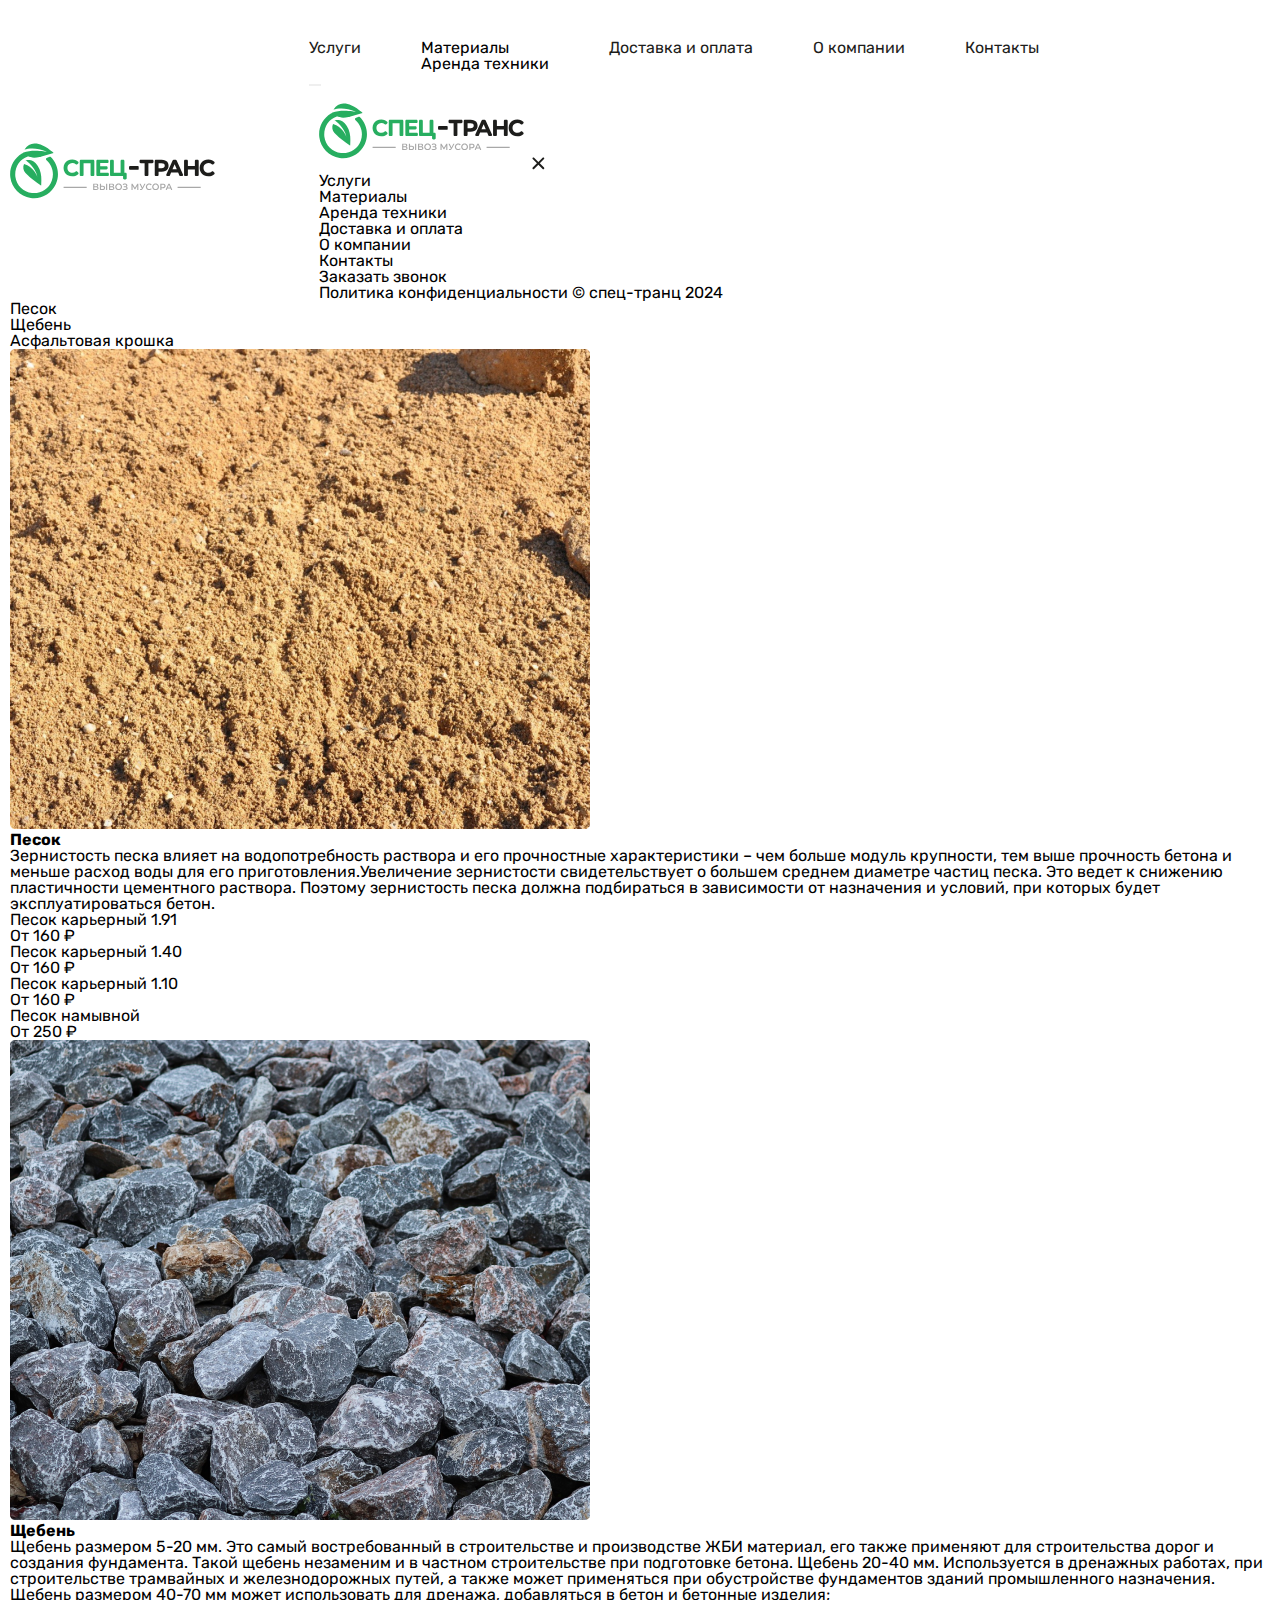
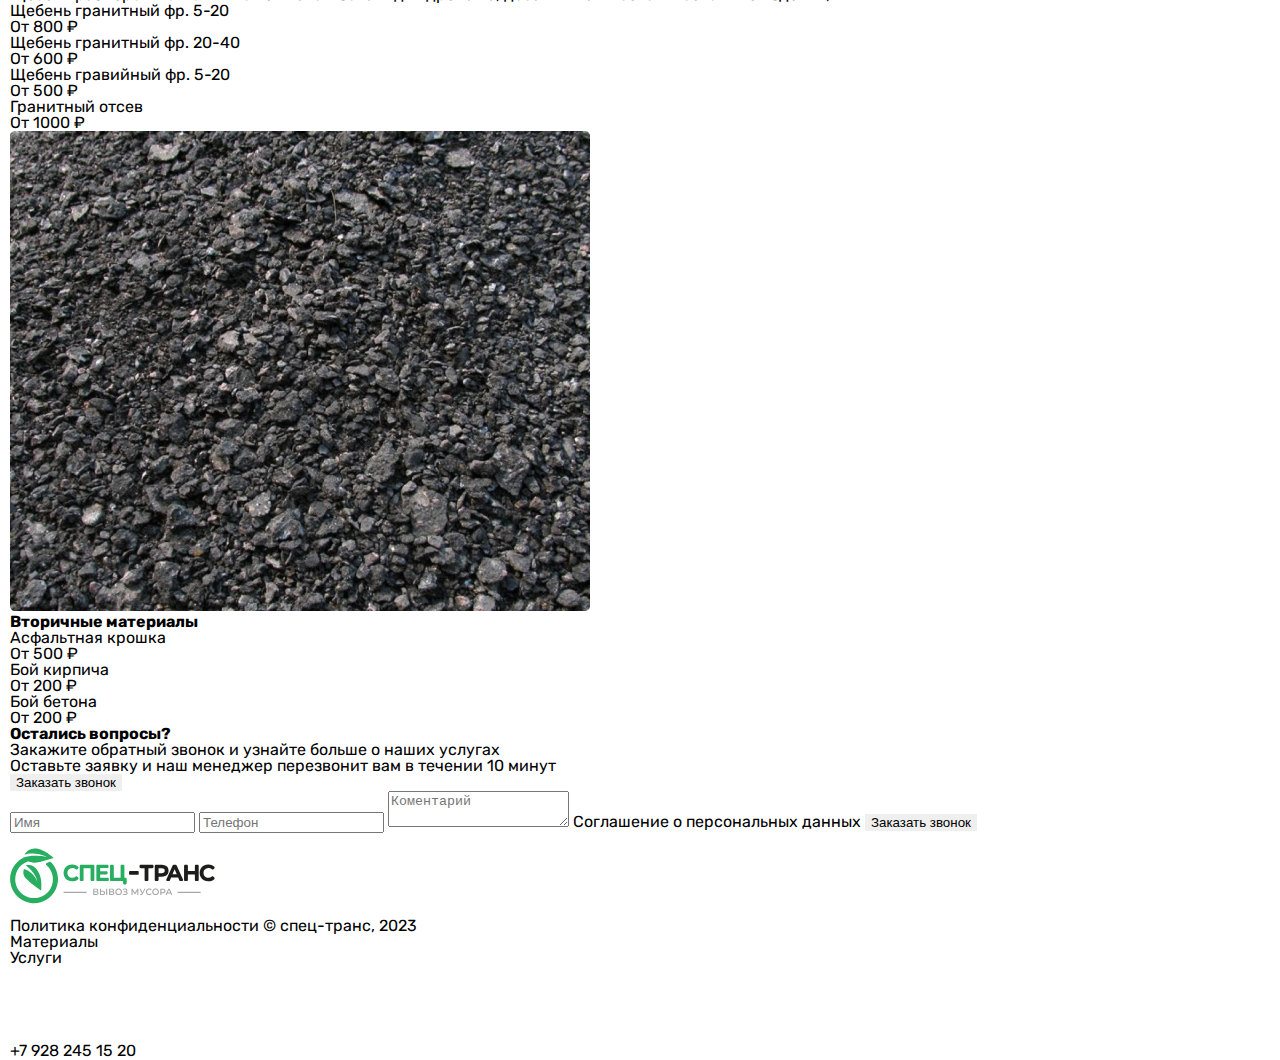
<file: material.html>
<!DOCTYPE html>
<html lang="en">
  <head>
    <meta charset="UTF-8" />
    <meta name="viewport" content="width=device-width, initial-scale=1.0" />
    <link rel="preconnect" href="https://fonts.googleapis.com" />
    <link rel="preconnect" href="https://fonts.gstatic.com" crossorigin />
    <link
      href="https://fonts.googleapis.com/css2?family=Rubik:ital,wght@0,300..900;1,300..900&display=swap"
      rel="stylesheet" />
    <link rel="stylesheet" href="css/reset.css" />
    <link rel="stylesheet" href="css/style.css" />
    <title>Document</title>
  </head>
  <body>
    <div class="wrapper">
      <header class="header">
        <div class="container">
          <div class="header__inner">
            <a href="index.html" class="logo">
              <img src="images/logo.svg" alt="logo" class="logo__img" />
            </a>

            <nav class="nav">
              <ul class="nav__ul">
                <li class="nav__ul-li">
                  <a href="index.html" class="nav__ul-a">Услуги</a>
                </li>
                <li class="nav__ul-li active-link" id="menu-choice">
                  Материалы
                  <div class="submenu">
                    <a class="submenu__link" href="rental-technic.html">Аренда техники</a>
                  </div>
                </li>
                <li class="nav__ul-li">
                  <a href="index.html#contact" class="nav__ul-a">Доставка и оплата</a>
                </li>
                <li class="nav__ul-li">
                  <a href="index.html#about" class="nav__ul-a">О компании</a>
                </li>
                <li class="nav__ul-li">
                  <a href="index.html#contact" class="nav__ul-a">Контакты</a>
                </li>
              </ul>

              <button class="burger">
                <span></span>
                <span></span>
                <span></span>
              </button>

              <div class="burger__menu">
                <div class="container">
                  <div class="burger__menu-header">
                    <img class="burger__menu-img" src="images/logo.svg" alt="logo" />
                    <img
                      class="burger__menu-img burger__menu-exit"
                      src="images/exit.svg"
                      alt="exit" />
                  </div>
                  <ul class="burger__menu-ul">
                    <li class="burger__menu-li">
                      <a href="index.html" class="burger__menu-a">Услуги</a>
                    </li>
                    <li class="burger__menu-li relative">
                      <a href="rental-technic.html" class="burger__menu-a active-link">Материалы</a>
                      <div class="submenu-burger">
                        <a href="rental-technic.html">Аренда техники</a>
                      </div>
                    </li>

                    <li class="burger__menu-li">
                      <a href="index.html#contact" class="burger__menu-a">Доставка и оплата</a>
                    </li>
                    <li class="burger__menu-li">
                      <a href="index.html#about" class="burger__menu-a">О компании</a>
                    </li>
                    <li class="burger__menu-li">
                      <a href="index.html#contact" class="burger__menu-a">Контакты</a>
                    </li>
                  </ul>
                  <div class="burger__menu-btn">
                    <a href="index.html#question" class="btn">Заказать звонок</a>
                  </div>

                  <a href="#" class="burger__menu-politic"
                    >Политика конфиденциальности © спец-транц 2024</a
                  >
                </div>
              </div>
            </nav>
          </div>
        </div>
      </header>

      <main class="main">
        <section class="menu">
          <div class="container">
            <ul class="menu__list">
              <li class="menu__item active">Песок</li>
              <li class="menu__item">Щебень</li>
              <li class="menu__item">Асфальтовая крошка</li>
            </ul>
          </div>
        </section>

        <section class="content">
          <div class="container">
            <div class="content__box activeBlock">
              <picture>
                <source media="(max-width: 600px)" type="image/png" srcset="images/sand-340w.png" />
                <img src="images/sand-content.png" alt="Песок" />
              </picture>
              <div class="content__text">
                <h2 class="title">Песок</h2>
                <p class="content__text-p">
                  Зернистость песка влияет на водопотребность раствора и его прочностные
                  характеристики – чем больше модуль крупности, тем выше прочность бетона и меньше
                  расход воды для его приготовления.Увеличение зернистости свидетельствует о большем
                  среднем диаметре частиц песка. Это ведет к снижению пластичности цементного
                  раствора. Поэтому зернистость песка должна подбираться в зависимости от назначения
                  и условий, при которых будет эксплуатироваться бетон.
                </p>

                <div class="content__description">
                  <div class="content__description-title">Песок карьерный 1.91</div>
                  <div class="decor"></div>
                  <div class="content__description-price">От <span class="price">160 ₽</span></div>
                </div>
                <div class="content__description">
                  <div class="content__description-title">Песок карьерный 1.40</div>
                  <div class="decor"></div>
                  <div class="content__description-price">От <span class="price">160 ₽</span></div>
                </div>
                <div class="content__description">
                  <div class="content__description-title">Песок карьерный 1.10</div>
                  <div class="decor"></div>
                  <div class="content__description-price">От <span class="price">160 ₽</span></div>
                </div>
                <div class="content__description">
                  <div class="content__description-title">Песок намывной</div>
                  <div class="decor"></div>
                  <div class="content__description-price">От <span class="price">250 ₽</span></div>
                </div>
              </div>
            </div>

            <div class="content__box">
              <picture>
                <source media="(max-width: 725px)" type="image/png" srcset="images/stone-340.png" />
                <img src="images/stone-content.png" alt="Щебень" />
              </picture>
              <div class="content__text">
                <h2 class="title">Щебень</h2>
                <p class="content__text-p">
                  Щебень размером 5-20 мм. Это самый востребованный в строительстве и производстве
                  ЖБИ материал, его также применяют для строительства дорог и создания фундамента.
                  Такой щебень незаменим и в частном строительстве при подготовке бетона. Щебень
                  20-40 мм. Используется в дренажных работах, при строительстве трамвайных и
                  железнодорожных путей, а также может применяться при обустройстве фундаментов
                  зданий промышленного назначения. Щебень размером 40-70 мм может использовать для
                  дренажа, добавляться в бетон и бетонные изделия;
                </p>

                <div class="content__description">
                  <div class="content__description-title">Щебень гранитный фр. 5-20</div>
                  <div class="decor"></div>
                  <div class="content__description-price">От <span class="price">800 ₽</span></div>
                </div>
                <div class="content__description">
                  <div class="content__description-title">Щебень гранитный фр. 20-40</div>
                  <div class="decor"></div>
                  <div class="content__description-price">От <span class="price">600 ₽</span></div>
                </div>
                <div class="content__description">
                  <div class="content__description-title">Щебень гравийный фр. 5-20</div>
                  <div class="decor"></div>
                  <div class="content__description-price">От <span class="price">500 ₽</span></div>
                </div>
                <div class="content__description">
                  <div class="content__description-title">Гранитный отсев</div>
                  <div class="decor"></div>
                  <div class="content__description-price">От <span class="price">1000 ₽</span></div>
                </div>
              </div>
            </div>

            <div class="content__box">
              <picture>
                <source
                  media="(max-width: 725px)"
                  type="image/png"
                  srcset="images/asphalt-340.png" />
                <img
                  src="images/asphalt-content.png"
                  class="material__box--asphalt"
                  alt="Асфальтная крошка" />
              </picture>
              <div class="content__text">
                <h2 class="title">Вторичные материалы</h2>

                <div class="content__description">
                  <div class="content__description-title">Асфальтная крошка</div>
                  <div class="decor"></div>
                  <div class="content__description-price">От <span class="price">500 ₽</span></div>
                </div>
                <div class="content__description">
                  <div class="content__description-title">Бой кирпича</div>
                  <div class="decor"></div>
                  <div class="content__description-price">От <span class="price">200 ₽</span></div>
                </div>
                <div class="content__description">
                  <div class="content__description-title">Бой бетона</div>
                  <div class="decor"></div>
                  <div class="content__description-price">От <span class="price">200 ₽</span></div>
                </div>
              </div>
            </div>
          </div>
        </section>
        <section class="question" id="question">
          <div class="container">
            <div class="question__inner">
              <div class="question__content">
                <h2 class="question__content-title">Остались вопросы?</h2>
                <p class="question_content-subtitle">
                  Закажите обратный звонок и узнайте больше о наших услугах
                </p>
                <p class="question_content-desc">
                  Оставьте заявку и наш менеджер перезвонит вам в течении 10 минут
                </p>
                <button class="btn question__btn-one">Заказать звонок</button>
              </div>

              <div class="question__form">
                <form action="" class="form">
                  <input type="text" class="form__input" placeholder="Имя" />
                  <input type="number" class="form__input" placeholder="Телефон" />
                  <textarea placeholder="Коментарий" class="form__textarea"></textarea>
                  <a href="#" class="question__form-link">Соглашение о персональных данных</a>
                  <button class="btn question__btn-two">Заказать звонок</button>
                </form>
              </div>
            </div>
          </div>
        </section>
      </main>

      <footer class="footer">
        <div class="container">
          <div class="footer__inner">
            <div class="footer__logo">
              <a class="footer__logo-link" href=""
                ><img class="footer__logo-img" src="images/logo.svg" alt="logo"
              /></a>
            </div>
            <div class="footer__politic">
              <a href="" class="footer__politic-link"
                >Политика конфиденциальности © спец-транс, 2023</a
              >
            </div>

            <ul class="footer__center">
              <li class="footer__center-li">
                <a href="#" class="footer__center-link">Материалы</a>
              </li>
              <li class="footer__center-li">
                <a href="#" class="footer__center-link">Услуги</a>
              </li>
            </ul>

            <ul class="footer__right">
              <li class="footer__right-li">
                <a href=""><img src="images/vk.svg" alt="vk" /></a>
              </li>
              <li class="footer__right-li">
                <a href=""><img src="images/facebook.svg" alt="facebook" /></a>
              </li>
              <li class="footer__right-li">
                <a href=""><img src="images/whatsapp.svg" alt="whatsapp" /></a>
              </li>
            </ul>

            <div class="footer__phone">
              <span class="footer__right-span">+7 928 245 15 20</span>
            </div>
          </div>
        </div>
      </footer>
    </div>
    <script src="js/index.js"></script>
  </body>
</html>
</file>
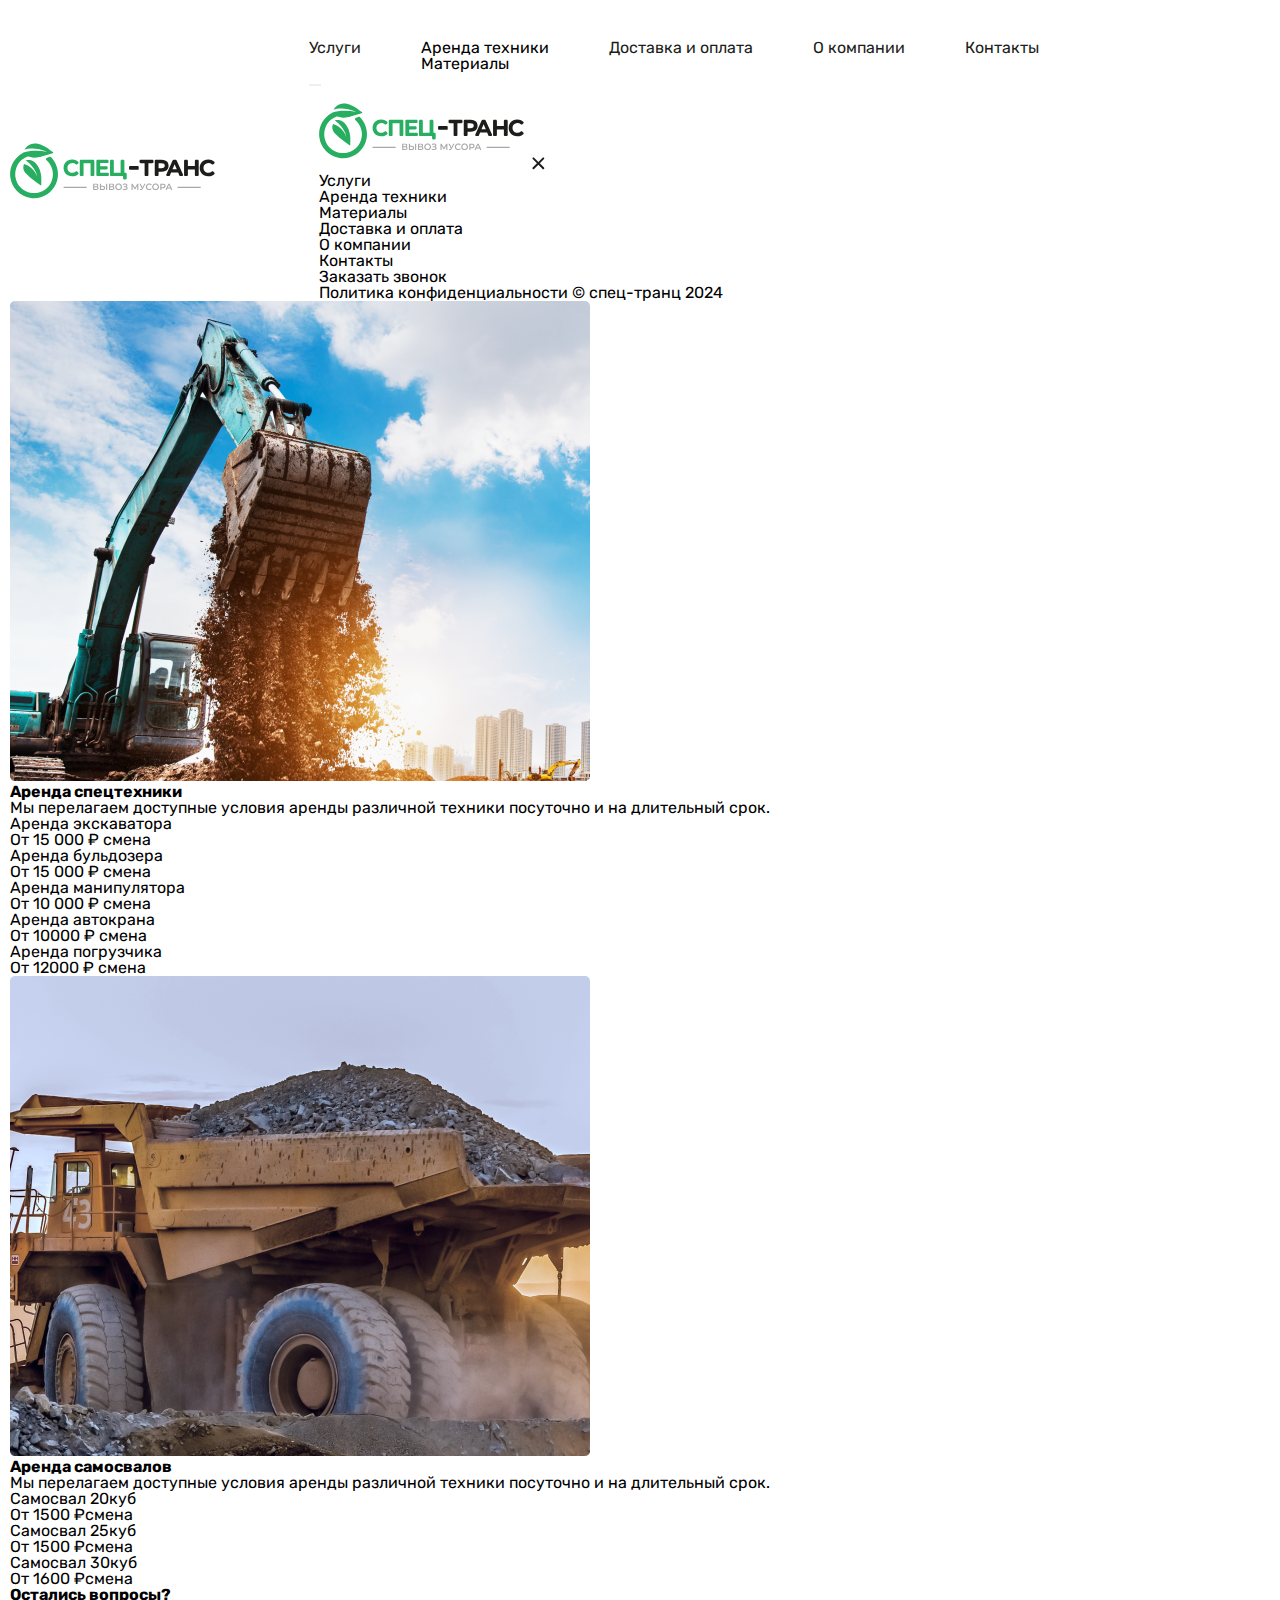
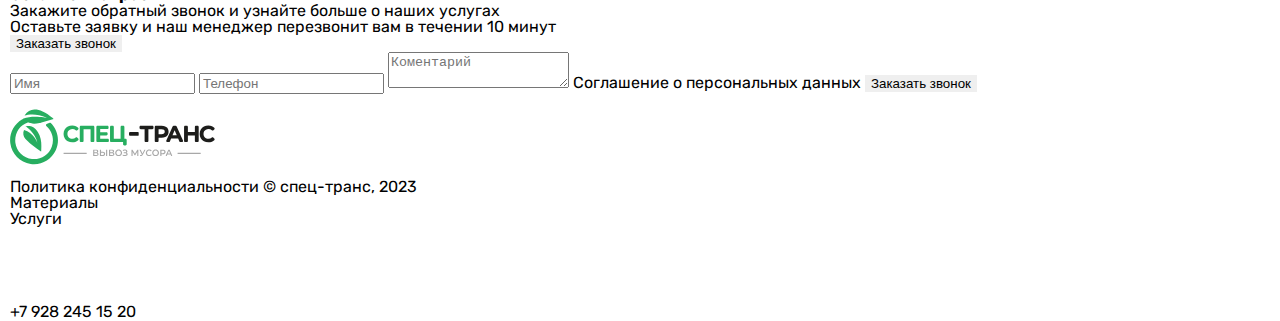
<file: rental-technic.html>
<!DOCTYPE html>
<html lang="en">
  <head>
    <meta charset="UTF-8" />
    <meta name="viewport" content="width=device-width, initial-scale=1.0" />
    <link rel="preconnect" href="https://fonts.googleapis.com" />
    <link rel="preconnect" href="https://fonts.gstatic.com" crossorigin />
    <link
      href="https://fonts.googleapis.com/css2?family=Rubik:ital,wght@0,300..900;1,300..900&display=swap"
      rel="stylesheet" />
    <link rel="stylesheet" href="css/reset.css" />
    <link rel="stylesheet" href="css/style.css" />
    <title>Document</title>
  </head>
  <body>
    <div class="wrapper">
      <header class="header">
        <div class="container">
          <div class="header__inner">
            <a href="index.html" class="logo">
              <img src="images/logo.svg" alt="logo" class="logo__img" />
            </a>

            <nav class="nav">
              <ul class="nav__ul">
                <li class="nav__ul-li">
                  <a href="index.html" class="nav__ul-a">Услуги</a>
                </li>
                <li class="nav__ul-li active-link" id="menu-choice">
                  Аренда техники
                  <div class="submenu">
                    <a class="submenu__link" href="rental-technic.html">Материалы</a>
                  </div>
                </li>
                <li class="nav__ul-li">
                  <a href="#contact" class="nav__ul-a">Доставка и оплата</a>
                </li>
                <li class="nav__ul-li">
                  <a href="#about" class="nav__ul-a">О компании</a>
                </li>
                <li class="nav__ul-li">
                  <a href="#contact" class="nav__ul-a">Контакты</a>
                </li>
              </ul>

              <button class="burger">
                <span></span>
                <span></span>
                <span></span>
              </button>

              <div class="burger__menu">
                <div class="container">
                  <div class="burger__menu-header">
                    <img class="burger__menu-img" src="images/logo.svg" alt="logo" />
                    <img
                      class="burger__menu-img burger__menu-exit"
                      src="images/exit.svg"
                      alt="exit" />
                  </div>
                  <ul class="burger__menu-ul">
                    <li class="burger__menu-li">
                      <a href="index.html" class="burger__menu-a">Услуги</a>
                    </li>
                    <li class="burger__menu-li relative">
                      <a href="rental-technic.html" class="burger__menu-a active-link"
                        >Аренда техники</a
                      >
                      <div class="submenu-burger">
                        <a href="material.html">Материалы</a>
                      </div>
                    </li>
                    <li class="burger__menu-li">
                      <a href="#contact" class="burger__menu-a">Доставка и оплата</a>
                    </li>
                    <li class="burger__menu-li">
                      <a href="#about" class="burger__menu-a">О компании</a>
                    </li>
                    <li class="burger__menu-li">
                      <a href="#contact" class="burger__menu-a">Контакты</a>
                    </li>
                  </ul>
                  <div class="burger__menu-btn">
                    <a href="#question" class="btn">Заказать звонок</a>
                  </div>

                  <a href="#" class="burger__menu-politic"
                    >Политика конфиденциальности © спец-транц 2024</a
                  >
                </div>
              </div>
            </nav>
          </div>
        </div>
      </header>

      <main class="main">
        <section class="content rental">
          <div class="container">
            <div class="content__box spec">
              <picture>
                <source
                  media="(max-width: 725px)"
                  type="image/png"
                  srcset="images/
                  excavator-340.png" />
                <img class="content__box-img" src="images/excavator.png" alt="Эскаватор" />
              </picture>

              <div class="content__text">
                <h2 class="title">Аренда спецтехники</h2>
                <p class="content__text-p">
                  Мы перелагаем доступные условия аренды различной техники посуточно и на длительный
                  срок.
                </p>

                <div class="content__description">
                  <div class="content__description-title">Аренда экскаватора</div>
                  <div class="decor"></div>
                  <div class="content__description-price">
                    От <span class="price">15 000 ₽ </span> смена
                  </div>
                </div>
                <div class="content__description">
                  <div class="content__description-title">Аренда бульдозера</div>
                  <div class="decor"></div>
                  <div class="content__description-price">
                    От <span class="price">15 000 ₽ </span> смена
                  </div>
                </div>
                <div class="content__description">
                  <div class="content__description-title">Аренда манипулятора</div>
                  <div class="decor"></div>
                  <div class="content__description-price">
                    От <span class="price"> 10 000 ₽ </span>смена
                  </div>
                </div>
                <div class="content__description">
                  <div class="content__description-title">Аренда автокрана</div>
                  <div class="decor"></div>
                  <div class="content__description-price">
                    От <span class="price">10000 ₽ </span>смена
                  </div>
                </div>
                <div class="content__description">
                  <div class="content__description-title">Аренда погрузчика</div>
                  <div class="decor"></div>
                  <div class="content__description-price">
                    От <span class="price">12000 ₽ </span>смена
                  </div>
                </div>
              </div>
            </div>

            <div class="content__box spec">
              <picture>
                <source
                  media="(max-width: 725px)"
                  type="image/png"
                  srcset="images/dumptruck-340.png" />
                <img class="content__box-img" src="images/dumptruck.png" alt="Самосвал" />
              </picture>

              <div class="content__text">
                <h2 class="title">Аренда самосвалов</h2>
                <p class="content__text-p">
                  Мы перелагаем доступные условия аренды различной техники посуточно и на длительный
                  срок.
                </p>

                <div class="content__description">
                  <div class="content__description-title">Самосвал 20куб</div>
                  <div class="decor"></div>
                  <div class="content__description-price">
                    От <span class="price">1500 ₽</span>смена
                  </div>
                </div>
                <div class="content__description">
                  <div class="content__description-title">Самосвал 25куб</div>
                  <div class="decor"></div>
                  <div class="content__description-price">
                    От <span class="price">1500 ₽</span>смена
                  </div>
                </div>
                <div class="content__description">
                  <div class="content__description-title">Самосвал 30куб</div>
                  <div class="decor"></div>
                  <div class="content__description-price">
                    От <span class="price">1600 ₽</span>смена
                  </div>
                </div>
              </div>
            </div>
          </div>
        </section>

        <section class="question" id="question">
          <div class="container">
            <div class="question__inner">
              <div class="question__content">
                <h2 class="question__content-title">Остались вопросы?</h2>
                <p class="question_content-subtitle">
                  Закажите обратный звонок и узнайте больше о наших услугах
                </p>
                <p class="question_content-desc">
                  Оставьте заявку и наш менеджер перезвонит вам в течении 10 минут
                </p>
                <button class="btn question__btn-one">Заказать звонок</button>
              </div>

              <div class="question__form">
                <form action="" class="form">
                  <input type="text" class="form__input" placeholder="Имя" />
                  <input type="number" class="form__input" placeholder="Телефон" />
                  <textarea placeholder="Коментарий" class="form__textarea"></textarea>
                  <a href="#" class="question__form-link">Соглашение о персональных данных</a>
                  <button class="btn question__btn-two">Заказать звонок</button>
                </form>
              </div>
            </div>
          </div>
        </section>
      </main>

      <footer class="footer">
        <div class="container">
          <div class="footer__inner">
            <div class="footer__logo">
              <a class="footer__logo-link" href=""
                ><img class="footer__logo-img" src="images/logo.svg" alt="logo"
              /></a>
            </div>
            <div class="footer__politic">
              <a href="" class="footer__politic-link"
                >Политика конфиденциальности © спец-транс, 2023</a
              >
            </div>

            <ul class="footer__center">
              <li class="footer__center-li">
                <a href="#" class="footer__center-link">Материалы</a>
              </li>
              <li class="footer__center-li">
                <a href="#" class="footer__center-link">Услуги</a>
              </li>
            </ul>

            <ul class="footer__right">
              <li class="footer__right-li">
                <a href=""><img src="images/vk.svg" alt="vk" /></a>
              </li>
              <li class="footer__right-li">
                <a href=""><img src="images/facebook.svg" alt="facebook" /></a>
              </li>
              <li class="footer__right-li">
                <a href=""><img src="images/whatsapp.svg" alt="whatsapp" /></a>
              </li>
            </ul>

            <div class="footer__phone">
              <span class="footer__right-span">+7 928 245 15 20</span>
            </div>
          </div>
        </div>
      </footer>
    </div>
    <script src="js/index.js"></script>
  </body>
</html>
</file>
<file: css/style.css>
html {
  box-sizing: border-box;
}

*,
*::after,
*::before {
  box-sizing: inherit;
}

a {
  text-decoration: none;
  color: inherit;
}

li {
  list-style-type: none;
}

body {
  font-family: 'Rubik', serif;
}

button {
  border: none;
  cursor: pointer;
}

.container {
  max-width: 1430px;
  padding: 0 10px;
  margin: 0 auto;
}

.header__index {
  position: absolute;
  left: 0;
  right: 0;
  z-index: 1000;
}

.header__inner {
  display: flex;
  padding-top: 40px;
  gap: 90px;
  align-items: center;
}

.nav__ul {
  display: flex;
  gap: 60px;
}

.nav__ul-a {
  color: #1d1d1b;
  font-size: 16px;
}
</file>
